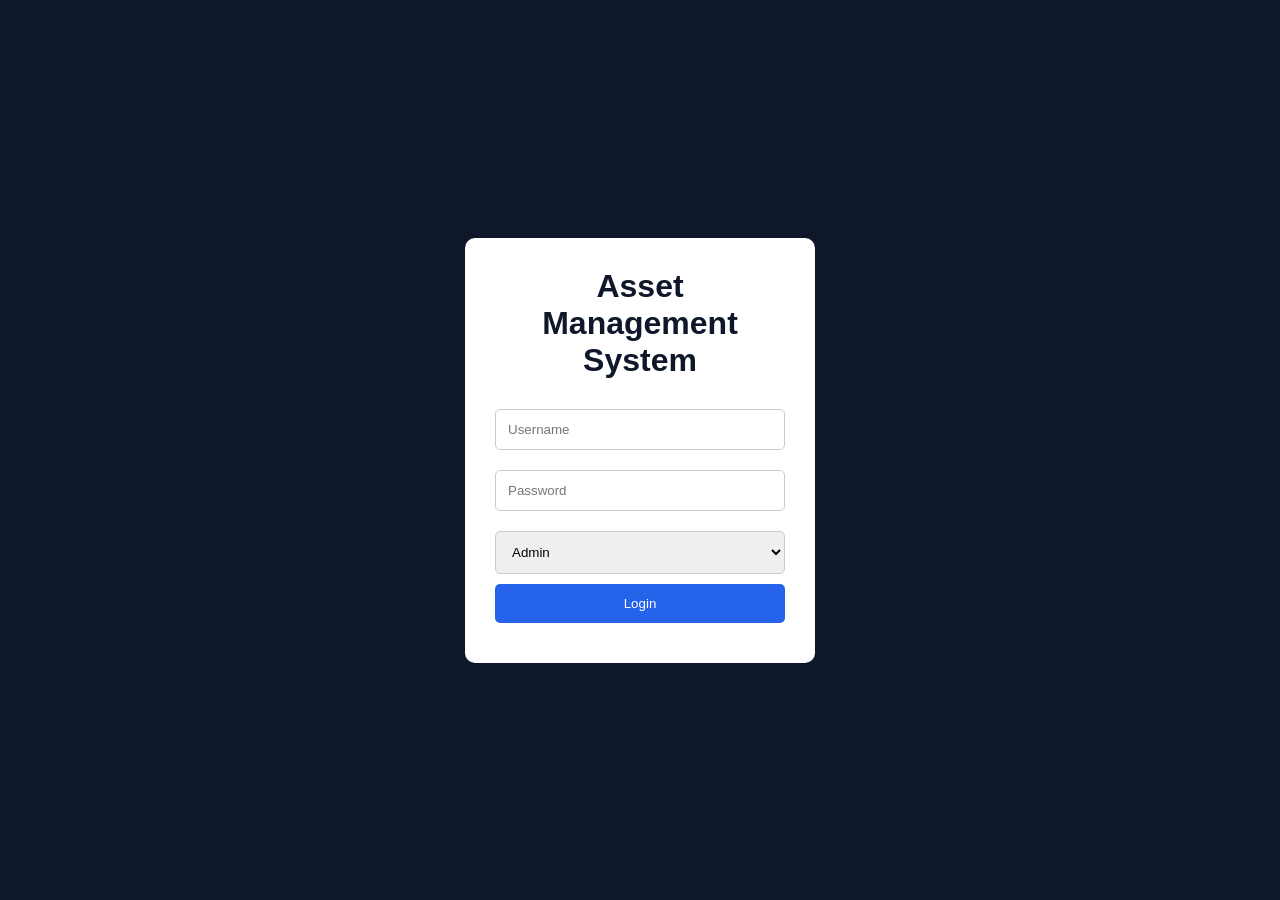
<file: src/main/resources/static/index.html>
<!DOCTYPE html>
<html>
<head>
<title>Asset Management System</title>
<link rel="stylesheet" href="css/style.css">
</head>
<body>
<div class="login-box">
<h1>Asset Management System</h1>
<input type="text" id="username" placeholder="Username">
<input type="password" id="password" placeholder="Password">
<select id="role">
<option value="ROLE_ADMIN">Admin</option>
<option value="ROLE_EMPLOYEE">Employee</option>

</select>
<button onclick="login()">Login</button>
<p id="message" style="color:red;"></p>
<p id="message"></p>   
</div>
<script src="js/login.js"></script>
</body>
</html>
</file>
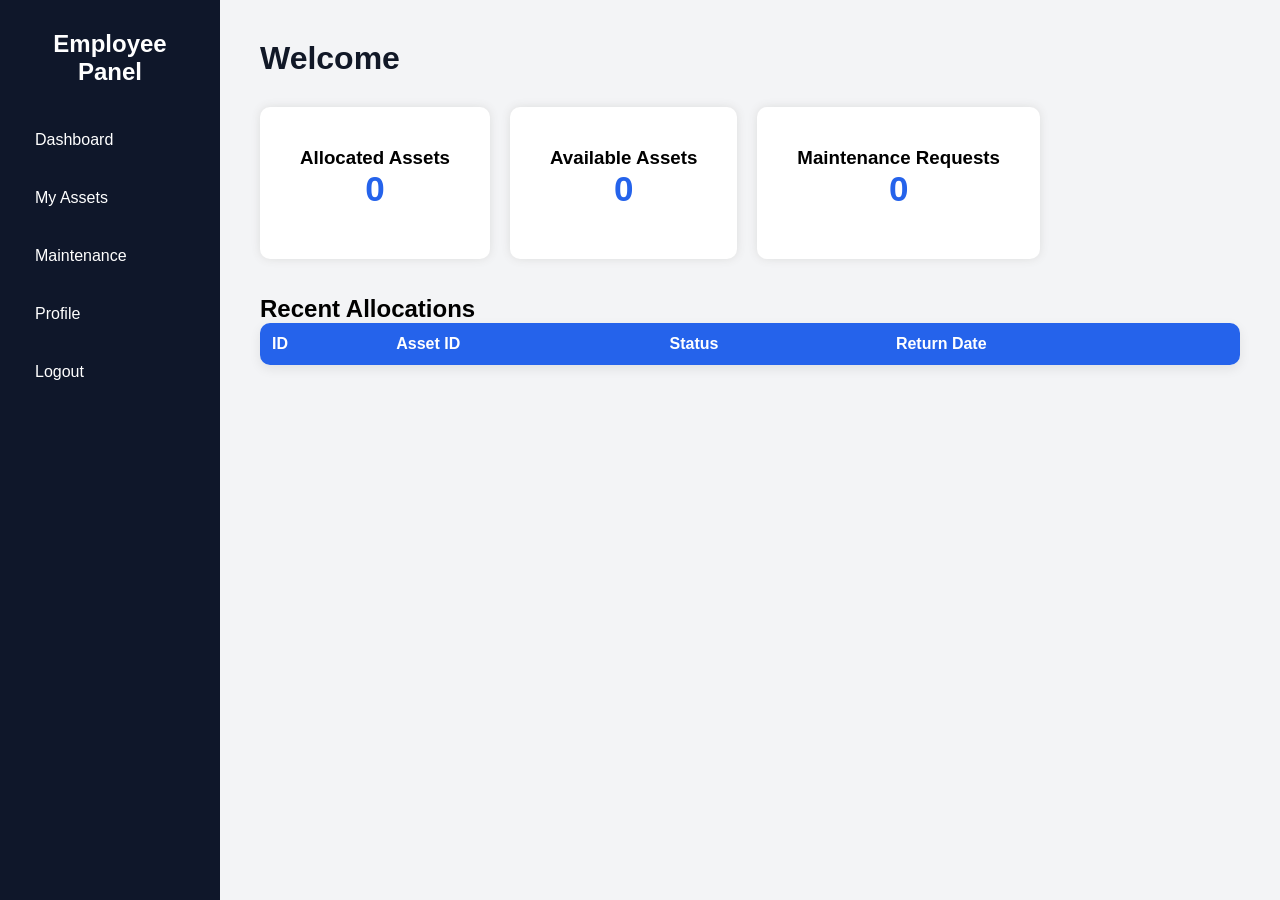
<file: src/main/resources/static/employee/employee-dashboard.html>
<!DOCTYPE html>
<html>

<head>
    <title>Employee Dashboard</title>
    <link rel="stylesheet" href="../css/admin.css">
</head>

<body>

<div class="container">

    <!-- SIDEBAR -->
 <div class="sidebar">

    <h2>Employee Panel</h2>

    <a class="active" href="employee-dashboard.html">Dashboard</a>

    <a href="my-assets.html">My Assets</a>

    <a href="my-requests.html">Maintenance</a>

    <a href="profile.html">Profile</a>

    <a href="#" onclick="logout()">Logout</a>

</div>

    <!-- CONTENT -->
    <div class="content">

       <h1 >Welcome
       <span id="employeeName"></span>
       
       </h1>

        <!-- CARDS -->
        <div style="display:flex; gap:20px; margin-top:20px;">

            <div class="card">
                <h3> Allocated Assets</h3>
                <h2 id="assetCount">0</h2>
            </div>

            <div class="card">
                <h3>Available Assets</h3>
                <h2 id="allocCount">0</h2>
            </div>

            <div class="card">
                <h3>Maintenance Requests</h3>
                <h2 id="maintCount">0</h2>
            </div>

        </div>

        <br><br>

        <!-- QUICK TABLE -->
        <h2>Recent Allocations</h2>

        <table width="100%" id="allocTable">
            <thead>
                <tr>
                    <th>ID</th>
                    <th>Asset ID</th>
                    <th>Status</th>
                    <th>Return Date</th>
                </tr>
            </thead>

            <tbody></tbody>
        </table>

    </div>
</div>

<script src="../js/employee-dashboard.js"></script>

</body>

</html>
</file>
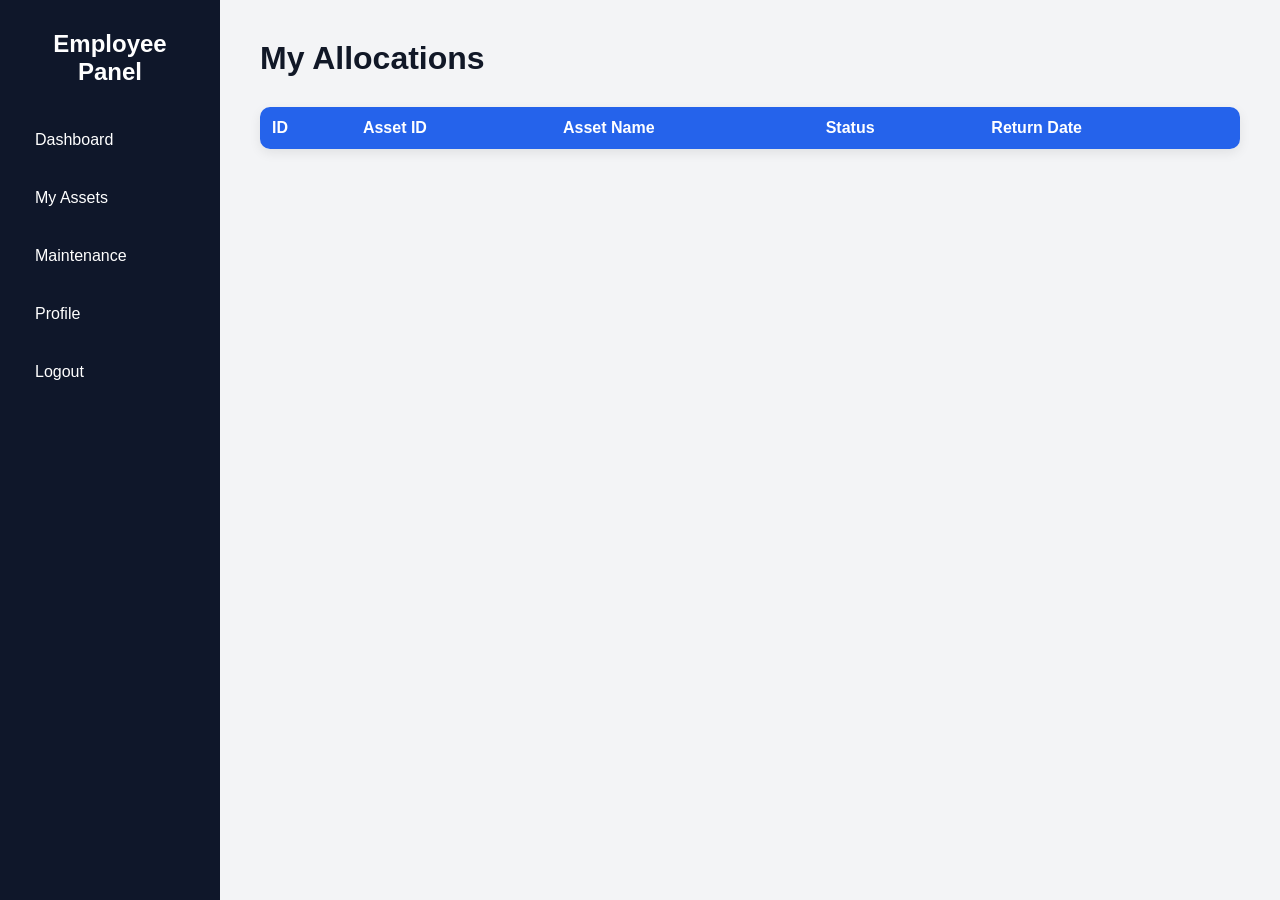
<file: src/main/resources/static/employee/my-allocations.html>
<!DOCTYPE html>
<html>

<head>
    <title>My Allocations</title>
    <link rel="stylesheet" href="../css/admin.css">
</head>

<body>

<div class="container">

    <!-- SIDEBAR -->
    <div class="sidebar">

        <h2>Employee Panel</h2>

        <a href="employee-dashboard.html">Dashboard</a>
        <a href="my-assets.html">My Assets</a>
        <a href="my-requests.html">Maintenance</a>
        <a href="profile.html">Profile</a>
        <a href="#" onclick="logout()">Logout</a>

    </div>

    <!-- CONTENT -->
    <div class="content">

        <h1>My Allocations</h1>

        <div id="message" class="message"></div>

        <table width="100%" id="allocTable">
            <thead>
                <tr>
                    <th>ID</th>
                    <th>Asset ID</th>
                    <th>Asset Name</th>
                    <th>Status</th>
                    <th>Return Date</th>
                </tr>
            </thead>
            <tbody></tbody>
        </table>

    </div>

</div>

<script src="../js/my-assets.js"></script>

</body>
</html>
</file>
<file: src/main/resources/static/css/style.css>
*{
	margin:0;
	padding:0;
	box-sizing:border-box;
	font-family:Arial;
}
body{
	height:100vh;
	display:flex;
	justify-content:center;
	align-items:center;
	background:#0f172a;
}
.login-box{
	width:350px;
	background:white;
	padding:30px;
	border-radius:10px;
	text-align:center;
}
.login-box h1{
	margin-bottom:20px;
	color:#0f172a;
}
input,select{
	width:100%;
	padding:12px;
	margin:10px 0;
	border:1px solid #ccc;
	border-radius:5px;
}
button{
	width:100%;
	padding:12px;
	background:#2563eb;
	color:white;
	border:none;
	border-radius:5px;
	cursor:pointer;
}
button:hover{
	background:#1d4ed8;
}
#message{
	margin-top:10px;
	color:red;
}
</file>
<file: src/main/resources/static/css/admin.css>
*{
    margin:0;
    padding:0;
    box-sizing:border-box;
    font-family:Arial;
}


.container{
    display:flex;
    height:100vh;
}


.sidebar{

    width:220px;
    background:#0f172a;
    color:white;
    padding:30px 20px;

}


.sidebar h2{

    text-align:center;
    margin-bottom:30px;

}


.sidebar a{

    display:block;
    color:white;
    text-decoration:none;
    padding:15px;
    margin-bottom:10px;
    border-radius:5px;

}


.sidebar a:hover{

    background:#2563eb;

}



.content{

    flex:1;
    padding:40px;
    background:#f3f4f6;

}


.content h1{

    margin-bottom:30px;
    color:#111827;

}


.cards{

    display:grid;

    grid-template-columns:
    repeat(3,1fr);

    gap:20px;

}


.card{

    background:white;

    padding:40px;

    text-align:center;

    border-radius:10px;

    box-shadow:0 0 10px #ddd;

}


.card h2{

    color:#2563eb;

    font-size:35px;

    margin-bottom:10px;

}
body {
    font-family: "Segoe UI", sans-serif;
}

/* ===== TABLE DESIGN ===== */
table {
    border-collapse: collapse;
    width: 100%;
    background: white;
    border-radius: 10px;
    overflow: hidden;
    box-shadow: 0 4px 12px rgba(0,0,0,0.08);
}

table th {
    background: #2563eb;
    color: white;
    padding: 12px;
    text-align: left;
}

table td {
    padding: 12px;
    border-bottom: 1px solid #eee;
}

table tr:hover {
    background: #f1f5f9;
}

/* ===== BUTTONS ===== */
.btn {
    padding: 10px 16px;
    background: linear-gradient(135deg, #2563eb, #1e40af);
    color: white;
    border: none;
    border-radius: 8px;
    cursor: pointer;
    font-weight: bold;
    margin-bottom: 10px;
}

.btn:hover {
    transform: scale(1.03);
}

/* Edit Button */
button {
    padding: 6px 10px;
    margin: 2px;
    border: none;
    border-radius: 6px;
    cursor: pointer;
}

button:hover {
    opacity: 0.9;
}

/* edit button */
button:nth-child(1) {
    background: #22c55e;
    color: white;
}

/* delete button */
button:nth-child(2) {
    background: #ef4444;
    color: white;
}

/* ===== MODAL BACKDROP ===== */
.modal {
    display: none;
    position: fixed;
    top: 0;
    left: 0;
    width: 100%;
    height: 100%;
    background: rgba(0,0,0,0.6);
    backdrop-filter: blur(3px);
}

/* MODAL BOX */
.modal-content {
    background: white;
    width: 380px;
    margin: 8% auto;
    padding: 25px;
    border-radius: 12px;
    box-shadow: 0 10px 25px rgba(0,0,0,0.2);
    animation: pop 0.25s ease-in-out;
}

@keyframes pop {
    from {
        transform: scale(0.7);
        opacity: 0;
    }
    to {
        transform: scale(1);
        opacity: 1;
    }
}

/* INPUT FIELDS */
.modal-content input,
.modal-content select {
    width: 100%;
    padding: 10px;
    margin: 6px 0;
    border: 1px solid #ddd;
    border-radius: 8px;
    outline: none;
}

.modal-content input:focus {
    border-color: #2563eb;
}

/* MODAL BUTTONS */
.modal-content button {
    width: 48%;
    margin-top: 10px;
}

.message {
    display: none;
    padding: 12px 16px;
    margin-bottom: 16px;
    border-radius: 8px;
    font-weight: 500;
}
.message.success {
    display: block;
    background: #d1fae5;
    color: #065f46;
    border: 1px solid #6ee7b7;
}
.message.error {
    display: block;
    background: #fee2e2;
    color: #991b1b;
    border: 1px solid #fca5a5;
}
</file>
